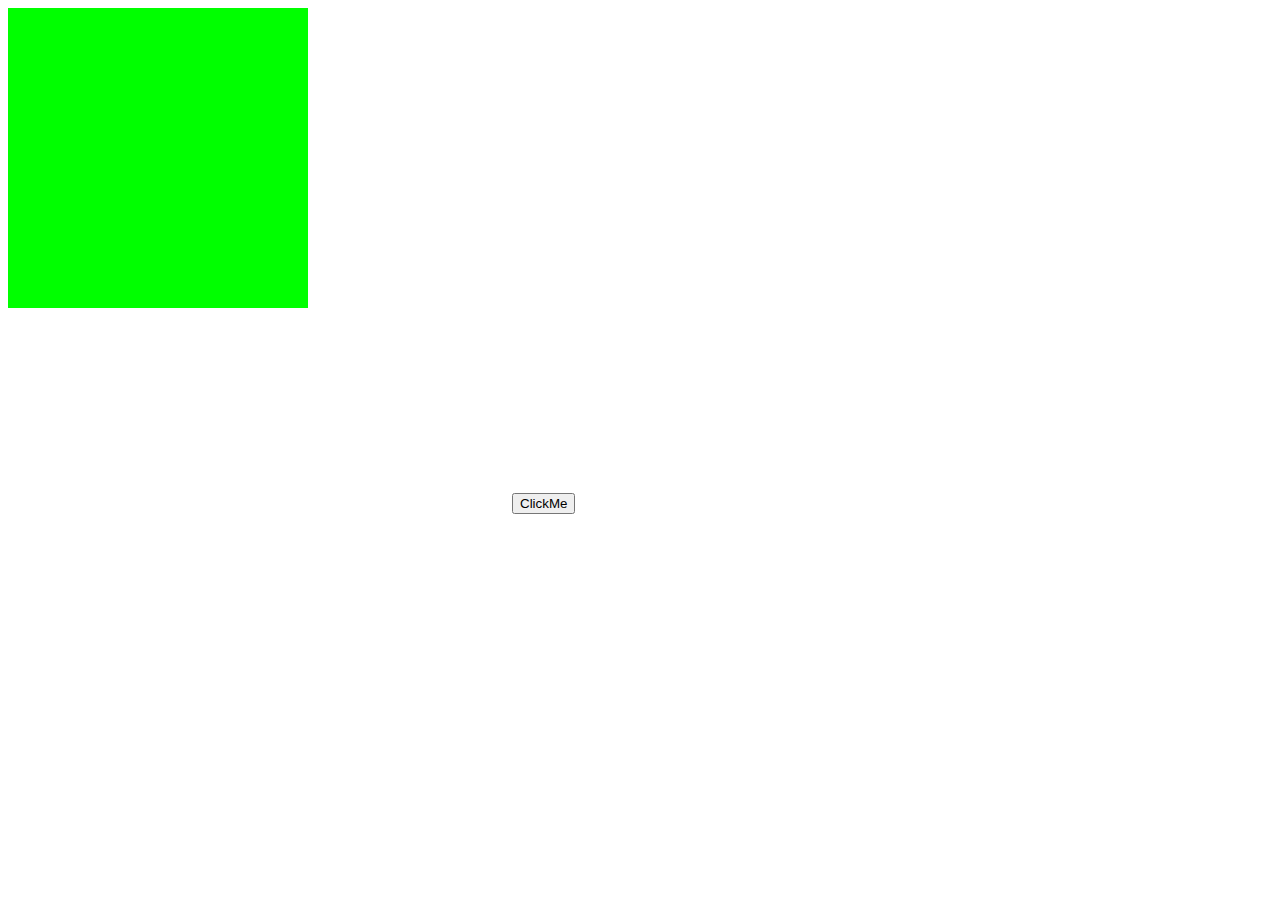
<file: TP1/EJ3/index.html>
<!DOCTYPE html>
<html lang="en">
<head>
    <meta charset="UTF-8">
    <meta name="viewport" content="width=device-width, initial-scale=1.0">
    <title>PRACTICO 1 EJ2</title>
</head>
<body>
   <canvas id="canvas" width="500" height="500">

   </canvas> 
   <button id="btn">ClickMe</button>
</body>
<script type="text/javascript" src="js/script.js"></script>
</html>
</file>
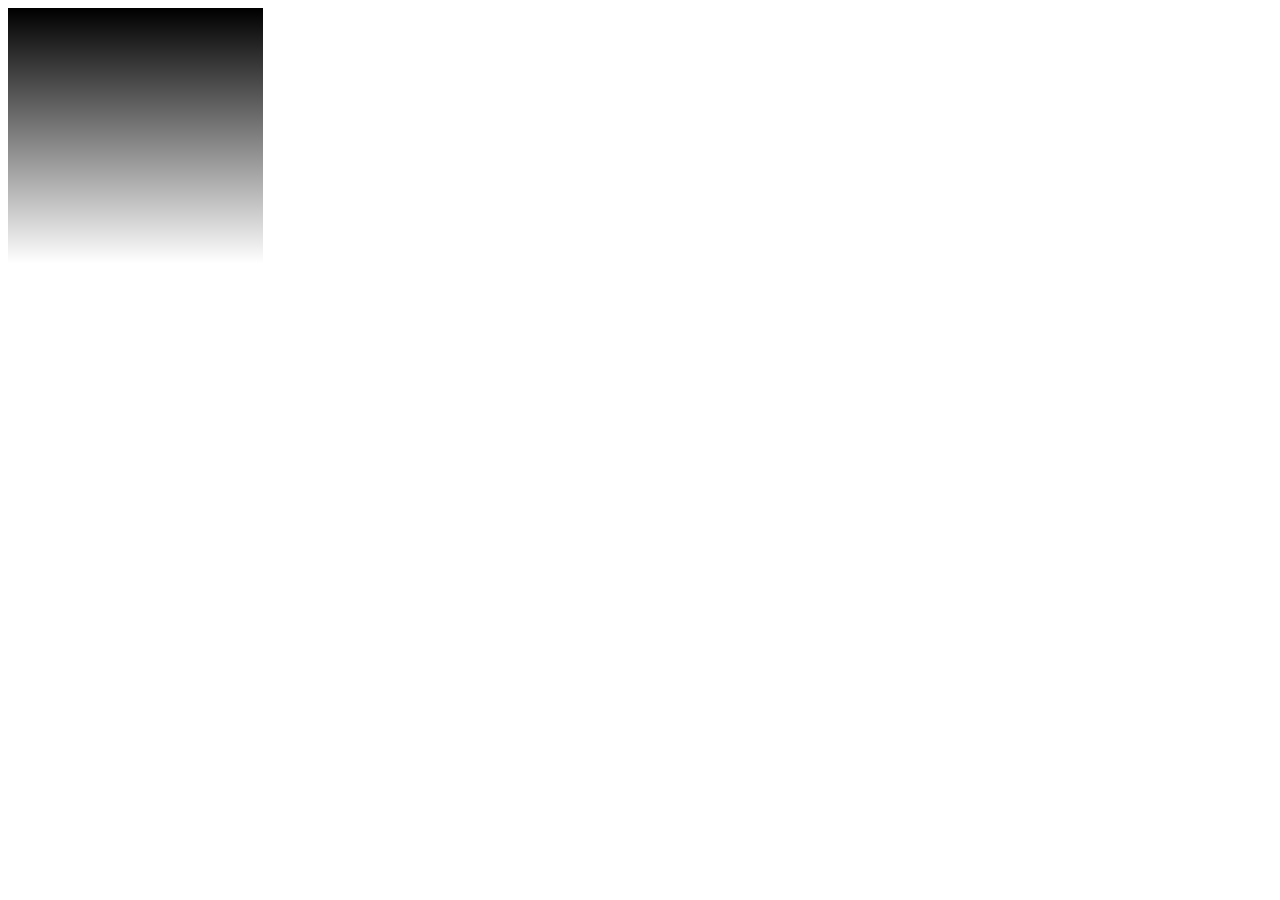
<file: TP1/EJ4/index.html>
<!DOCTYPE html>
<html lang="en">
<head>
    <meta charset="UTF-8">
    <meta name="viewport" content="width=device-width, initial-scale=1.0">
    <title>PRACTICO 1 EJ4</title>
</head>
<body>
   <canvas id="canvas" width="500" height="500">

   </canvas> 
</body>
<script type="text/javascript" src="js/script.js"></script>
</html>
</file>
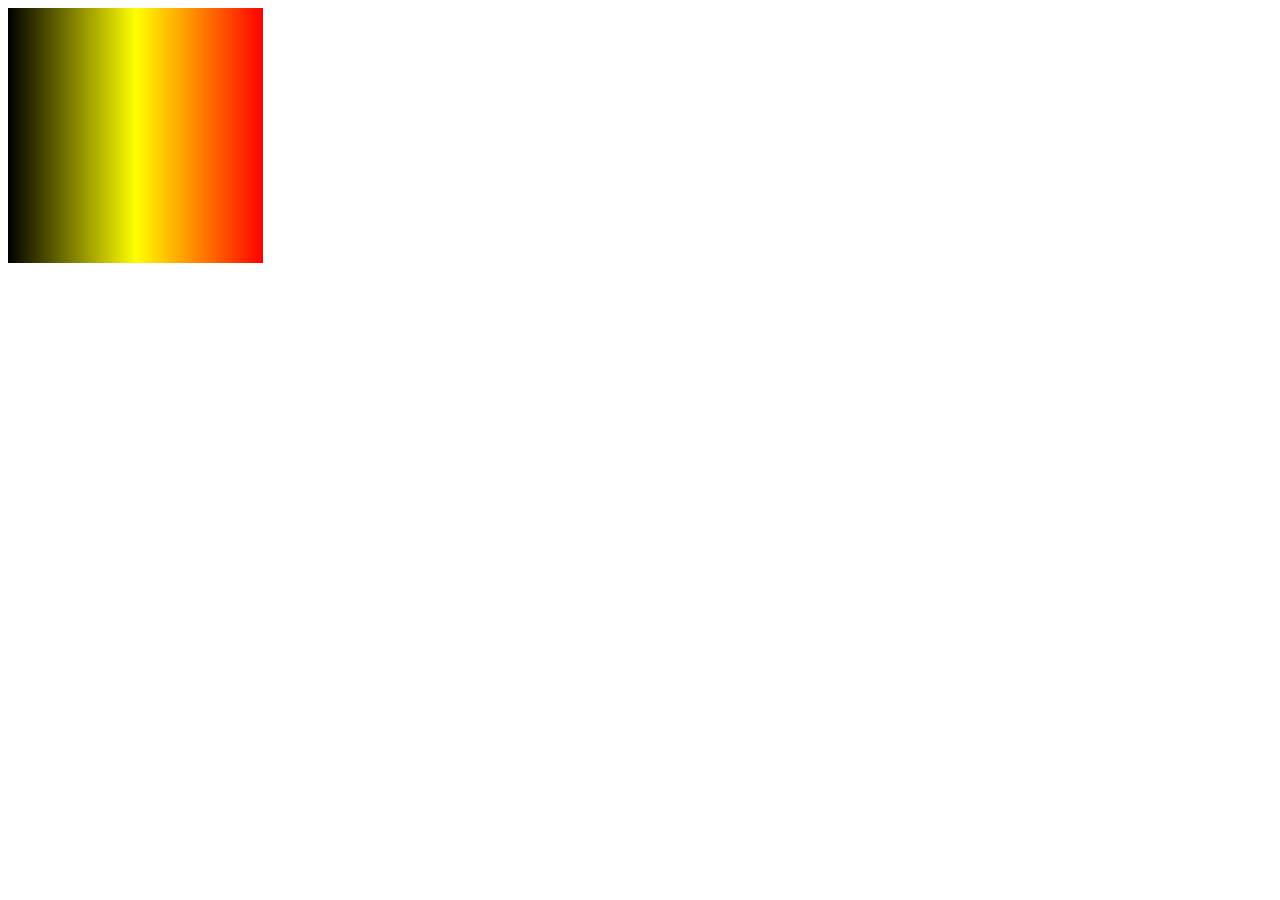
<file: TP1/EJ5/index.html>
<!DOCTYPE html>
<html lang="en">
<head>
    <meta charset="UTF-8">
    <meta name="viewport" content="width=device-width, initial-scale=1.0">
    <title>PRACTICO 1 EJ5</title>
</head>
<body>
   <canvas id="canvas" width="500" height="500">

   </canvas> 
</body>
<script type="text/javascript" src="js/script.js"></script>
</html>
</file>
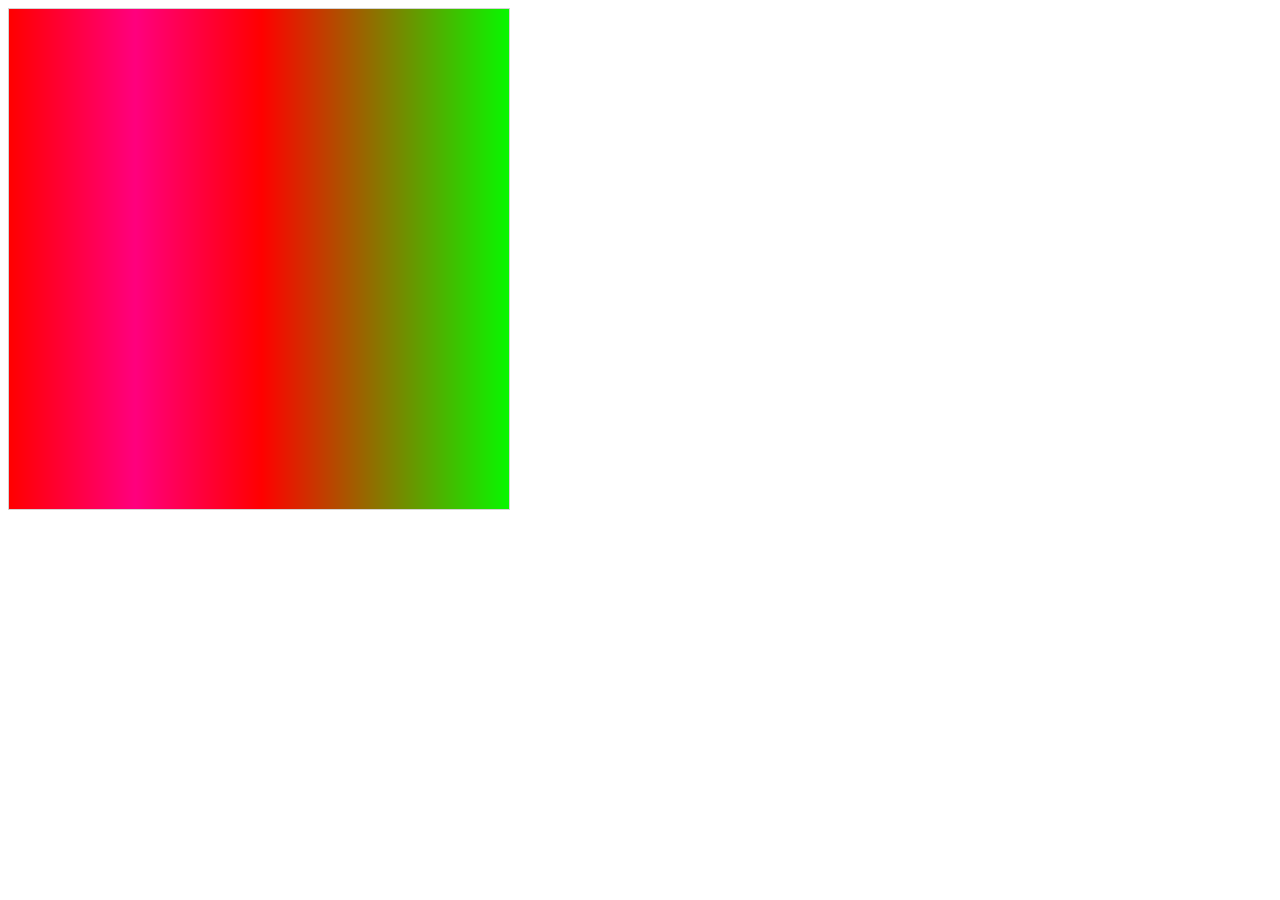
<file: TP1/EJ6/index.html>
<!DOCTYPE html>
<html lang="en">
<head>
    <meta charset="UTF-8">
    <meta name="viewport" content="width=device-width, initial-scale=1.0">
    <title>PRACTICO 1 EJ6</title>
</head>
<body>
   <canvas id="canvas" width="500" height="500" style="border:1px solid #d3d3d3;">

   </canvas> 
</body>
<script type="text/javascript" src="js/script.js"></script>
</html>
</file>
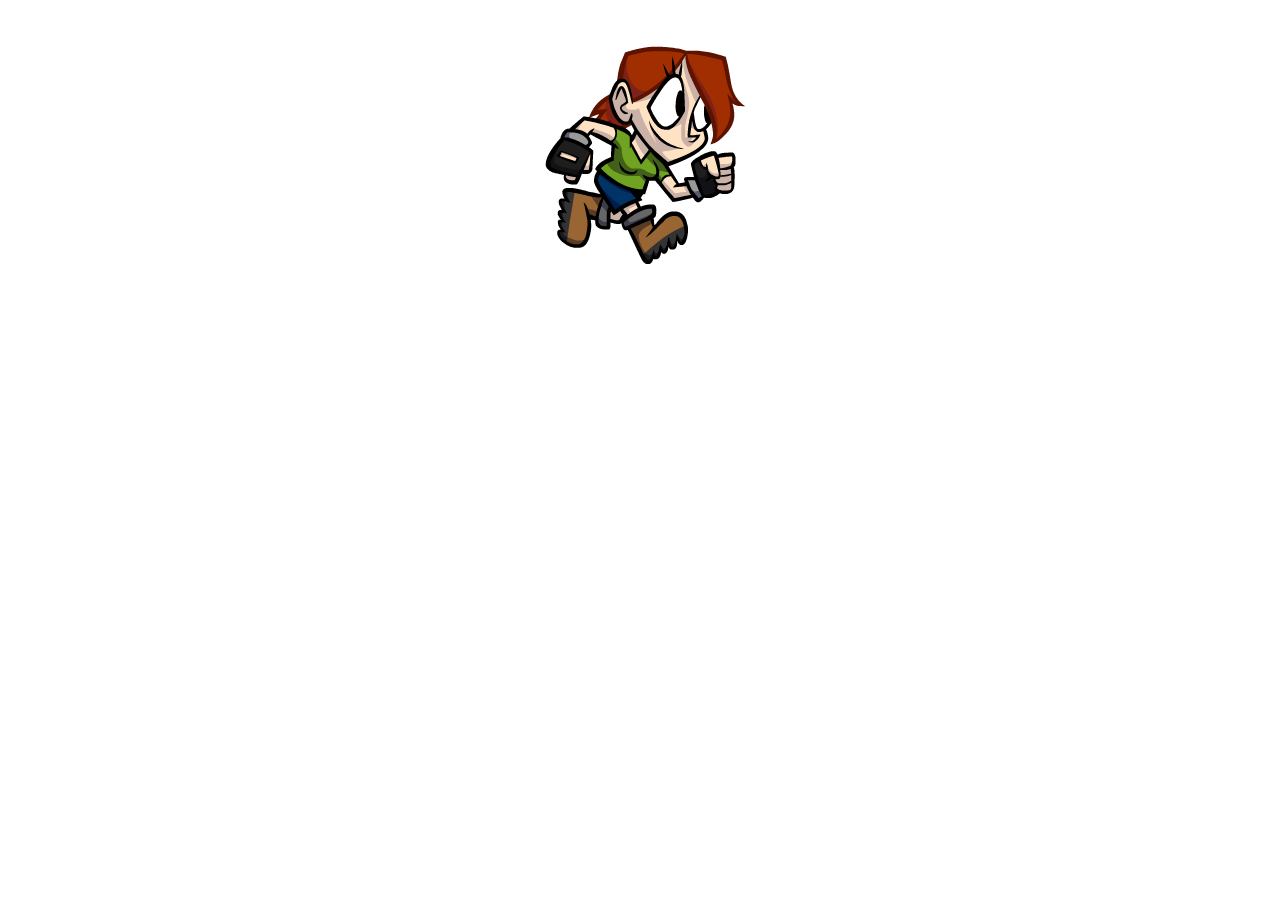
<file: TP3/EJ5/index.html>
<!DOCTYPE html>
<html lang="en">
<head>
    <meta charset="UTF-8">
    <meta name="viewport" content="width=device-width, initial-scale=1.0">
    <title>EJ5</title>
    <link rel="stylesheet" href="./style.css">
</head>
<body>
    <div class="player"></div>
</body>
</html>
</file>
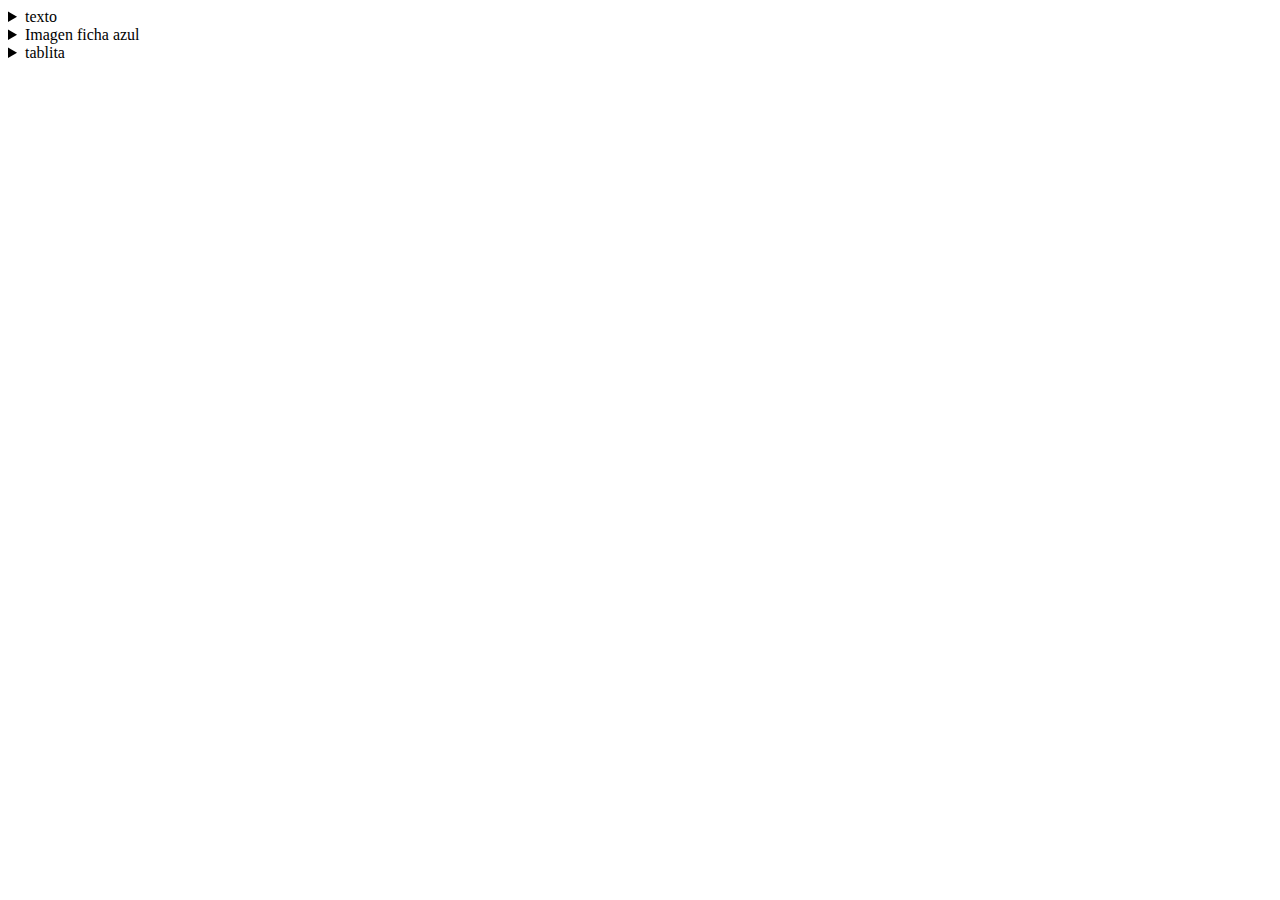
<file: TP3/EJ7/index.html>
<!DOCTYPE html>
<html lang="en">

<head>
    <meta charset="UTF-8">
    <meta name="viewport" content="width=device-width, initial-scale=1.0">
    <title>EJ5</title>
    <link rel="stylesheet" href="style.css">
</head>

<body>
    <div class="container">

        <details>
            <summary>texto</summary>
            <p>Epcot is a theme park at Walt Disney World Resort featuring exciting attractions, international
                pavilions, award-winning fireworks and seasonal special events.</p>
        </details>

        <details>
            <summary>Imagen ficha azul</summary>
            <img src="images/ficha-azul.png" alt="">
        </details>

        <details>
            <summary>tablita</summary>
            <table>
                <tr>
                    <th>Month</th>
                    <th>Savings</th>
                    <th>Month</th>
                    <th>Savings</th>
                    <th>Month</th>
                    <th>Savings</th>
                </tr>
                <tr>
                    <td>January</td>
                    <td>$100</td>
                    <td>January</td>
                    <td>$100</td>
                    <td>January</td>
                    <td>$100</td>
                </tr>
                <tr>
                    <td>January</td>
                    <td>$100</td>
                    <td>January</td>
                    <td>$100</td>
                    <td>January</td>
                    <td>$100</td>
                </tr>
                <tr>
                    <td>January</td>
                    <td>$100</td>
                    <td>January</td>
                    <td>$100</td>
                    <td>January</td>
                    <td>$100</td>
                </tr>
            </table>
        </details>
    </div>
</body>

</html>
</file>
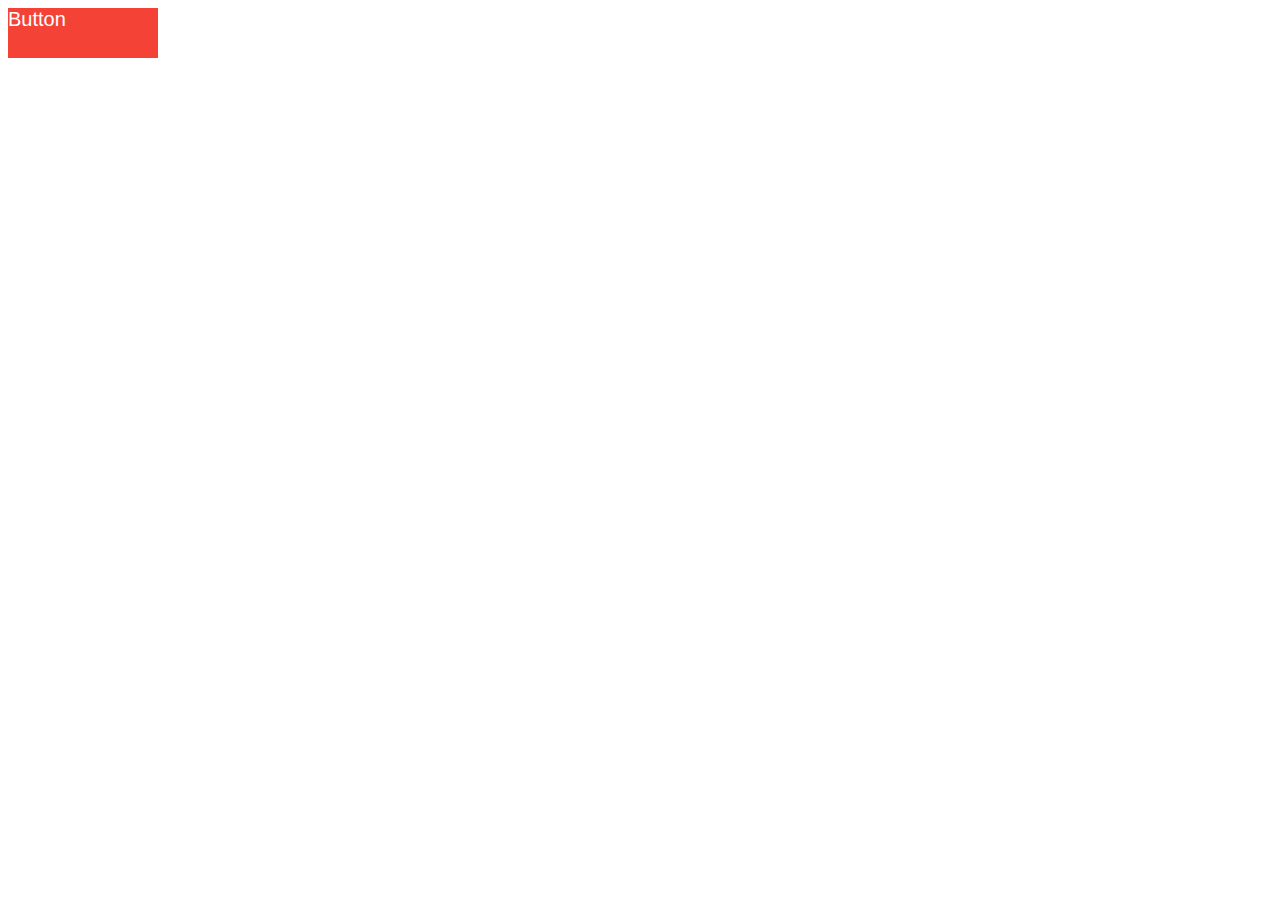
<file: TP3/EJ9/index.html>
<!DOCTYPE html>
<html lang="en">

<head>
    <meta charset="UTF-8">
    <meta name="viewport" content="width=device-width, initial-scale=1.0">
    <title>EJ9</title>
    <link rel="stylesheet" href="style.css">
</head>

<body>
    <div class="container">
        <div class="progress-btn" data-progress-style="fill-back">
            <div class="btn">Button</div>
            <div class="progress"></div>
        </div>
    </div>
</body>
<script src="script.js"></script>

</html>
</file>
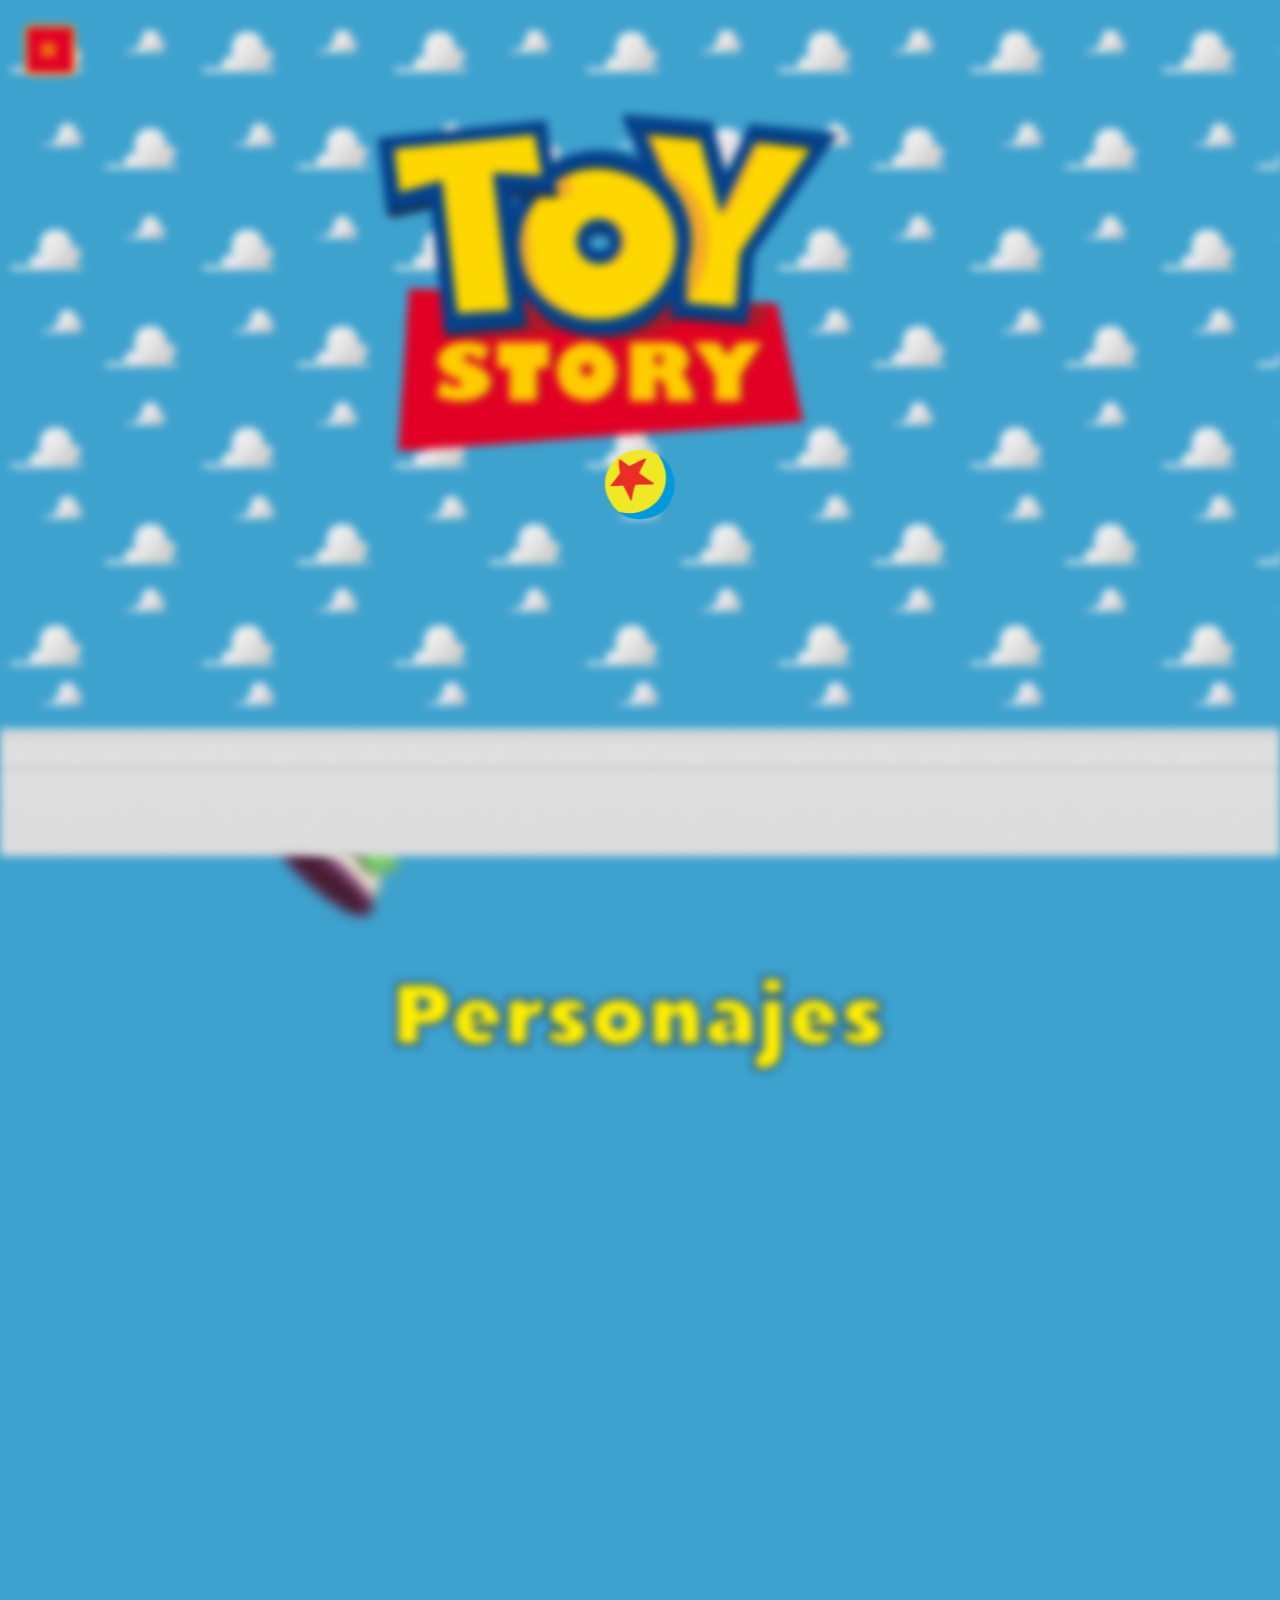
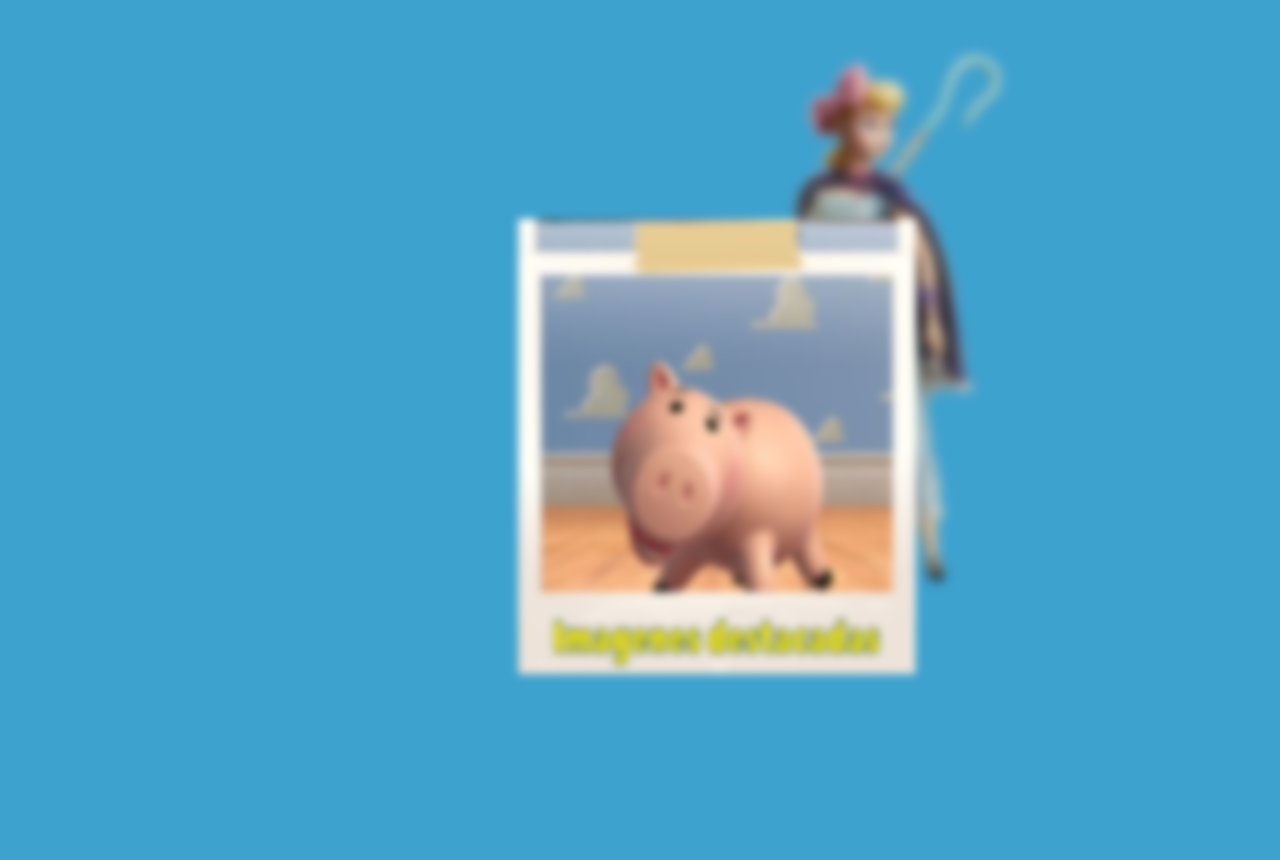
<file: TP3/Entregable/index.html>
<!DOCTYPE html>
<html lang="en">

<head>
    <meta charset="UTF-8">
    <meta name="viewport" content="width=device-width, initial-scale=1.0">
    <title>Toy Story || Inicio</title>
    <link rel="stylesheet" href="./styles/style.css">
    <link rel="shortcut icon" href="./images/icon.ico" />
    <link rel="stylesheet" href="https://cdnjs.cloudflare.com/ajax/libs/font-awesome/4.7.0/css/font-awesome.min.css">
</head>

<body>
    <div class="burger-menu">
        <a href="javascript:void(0);" class="icon" id="menu-input">
            <i class="fa fa-bars"></i>
        </a>
        <div class="transform" id="myLinks">
            <a href="index.html">INICIO</a>
            <a href="events.html">EVENTOS</a>
            <a href="events.html#forum">FORO</a>
            <a href="https://disneylatino.com/">PELICULAS</a>
            <a href="https://preview.disneyplus.com">DISNEY+</a>
            <a href="https://www.pixar.com/">PIXAR</a>
            <a href="https://www.netflix.com">NETFLIX</a>
            <a href="https://aja.disney.com/juegos">JUEGOS</a>
        </div>
    </div>
    <div class="loading hidden"><img src="./images/loading.png" alt=""></div>
    <div class="paralax-hero">
        <div class="big-cloud"></div>
        <div class="small-cloud"></div>

        <div class="logo-container">
            <img id="toy_story_logo" src="./images/logo.png" alt="">
        </div>
    </div>
    <div class="banner-container">
        <div id="countdown"></div>
        <img src="./images/banner-transition.png" alt="">
    </div>
    <div class="floor">
        <img class="players-title" src="./images/players.png" alt="">
        <div class="woodie"></div>
        <div class="pastora"></div>
        <div class="buzz"></div>
        <div class="vaquera"></div>
        <section class="carousel">
            <div class="carousel-img">
                <img src="./images/carousel-framework.png" alt="">
            </div>
        </section>
    </div>

</body>
<script src="./js/script.js"></script>

</html>
</file>
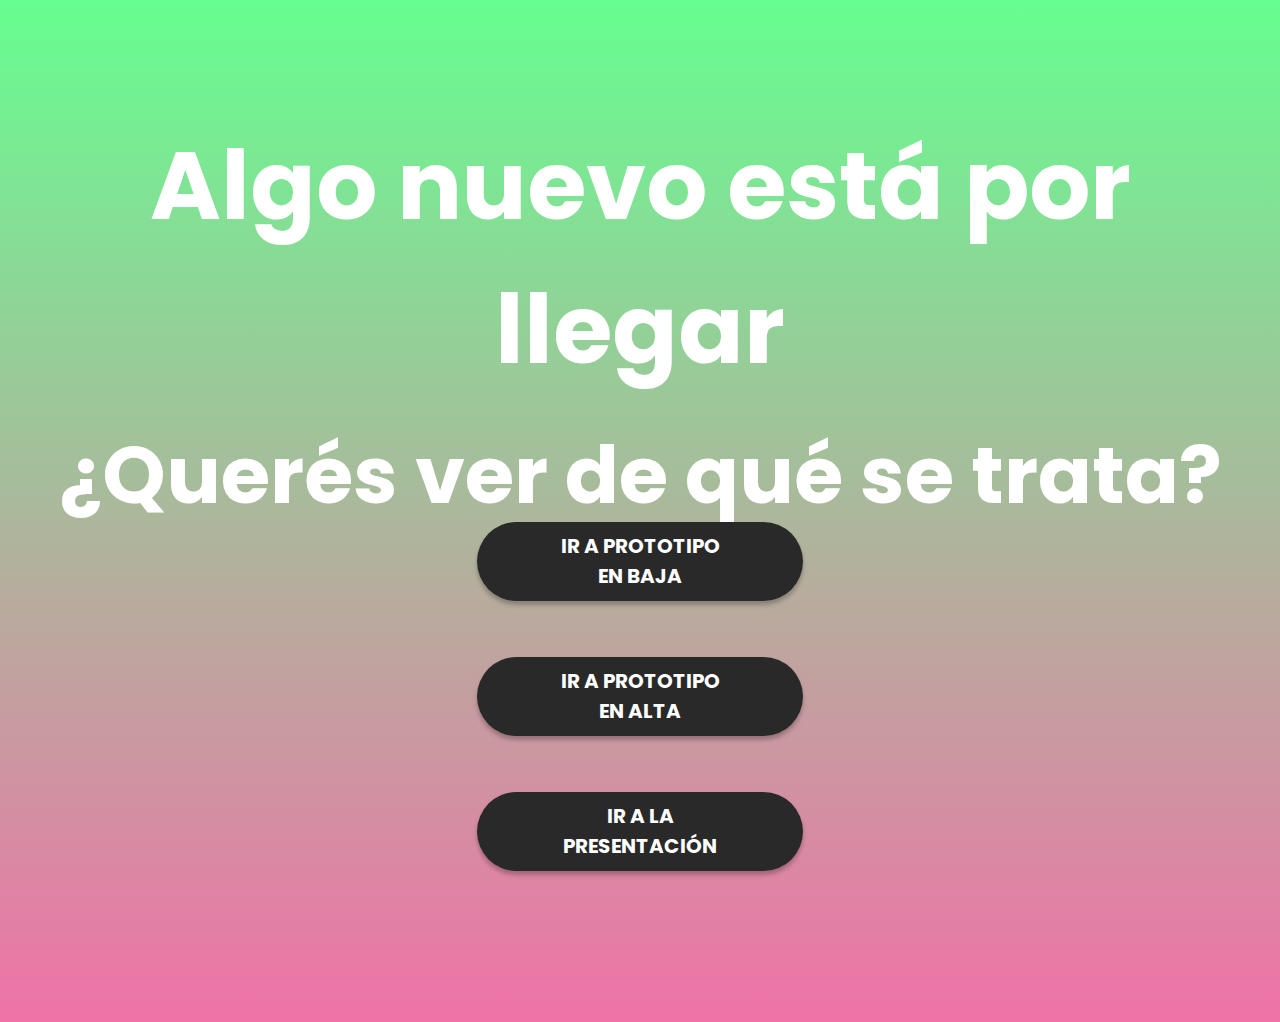
<file: TP4/entregable/index.html>
<!DOCTYPE html>
<html lang="en">
<head>
    <meta charset="UTF-8">
    <meta name="viewport" content="width=device-width, initial-scale=1.0">
    <link rel="stylesheet" href="./styles/style.css">
    <title>SpoilerFive Inc</title>
</head>
<body>
    <h1 class="titulo"> Algo nuevo está por llegar</h1>
    <h2 class="subtitulo"> ¿Querés ver de qué se trata?</h2>
    <a href="https://docs.google.com/document/d/17ow7-rrnmKt03fBDDZvya3msPmJ7fW0s4b_SojFaCnc/edit?usp=sharing" class="btn btn-papel"><span class="btn-content">IR A PROTOTIPO EN BAJA</span></a>
    <a href="https://www.figma.com/file/yJNCllD2rNA2eFDGcNuWkC/Untitled?node-id=199%3A498" class="btn btn-editor"><span class="btn-content">IR A PROTOTIPO EN ALTA</span></a>
    <a href="https://www.figma.com/proto/yJNCllD2rNA2eFDGcNuWkC/Untitled?node-id=9%3A15&scaling=scale-down" class="btn btn-presentacion"><span class="btn-content">IR A LA PRESENTACIÓN</span></a>

</body>
</html>
</file>
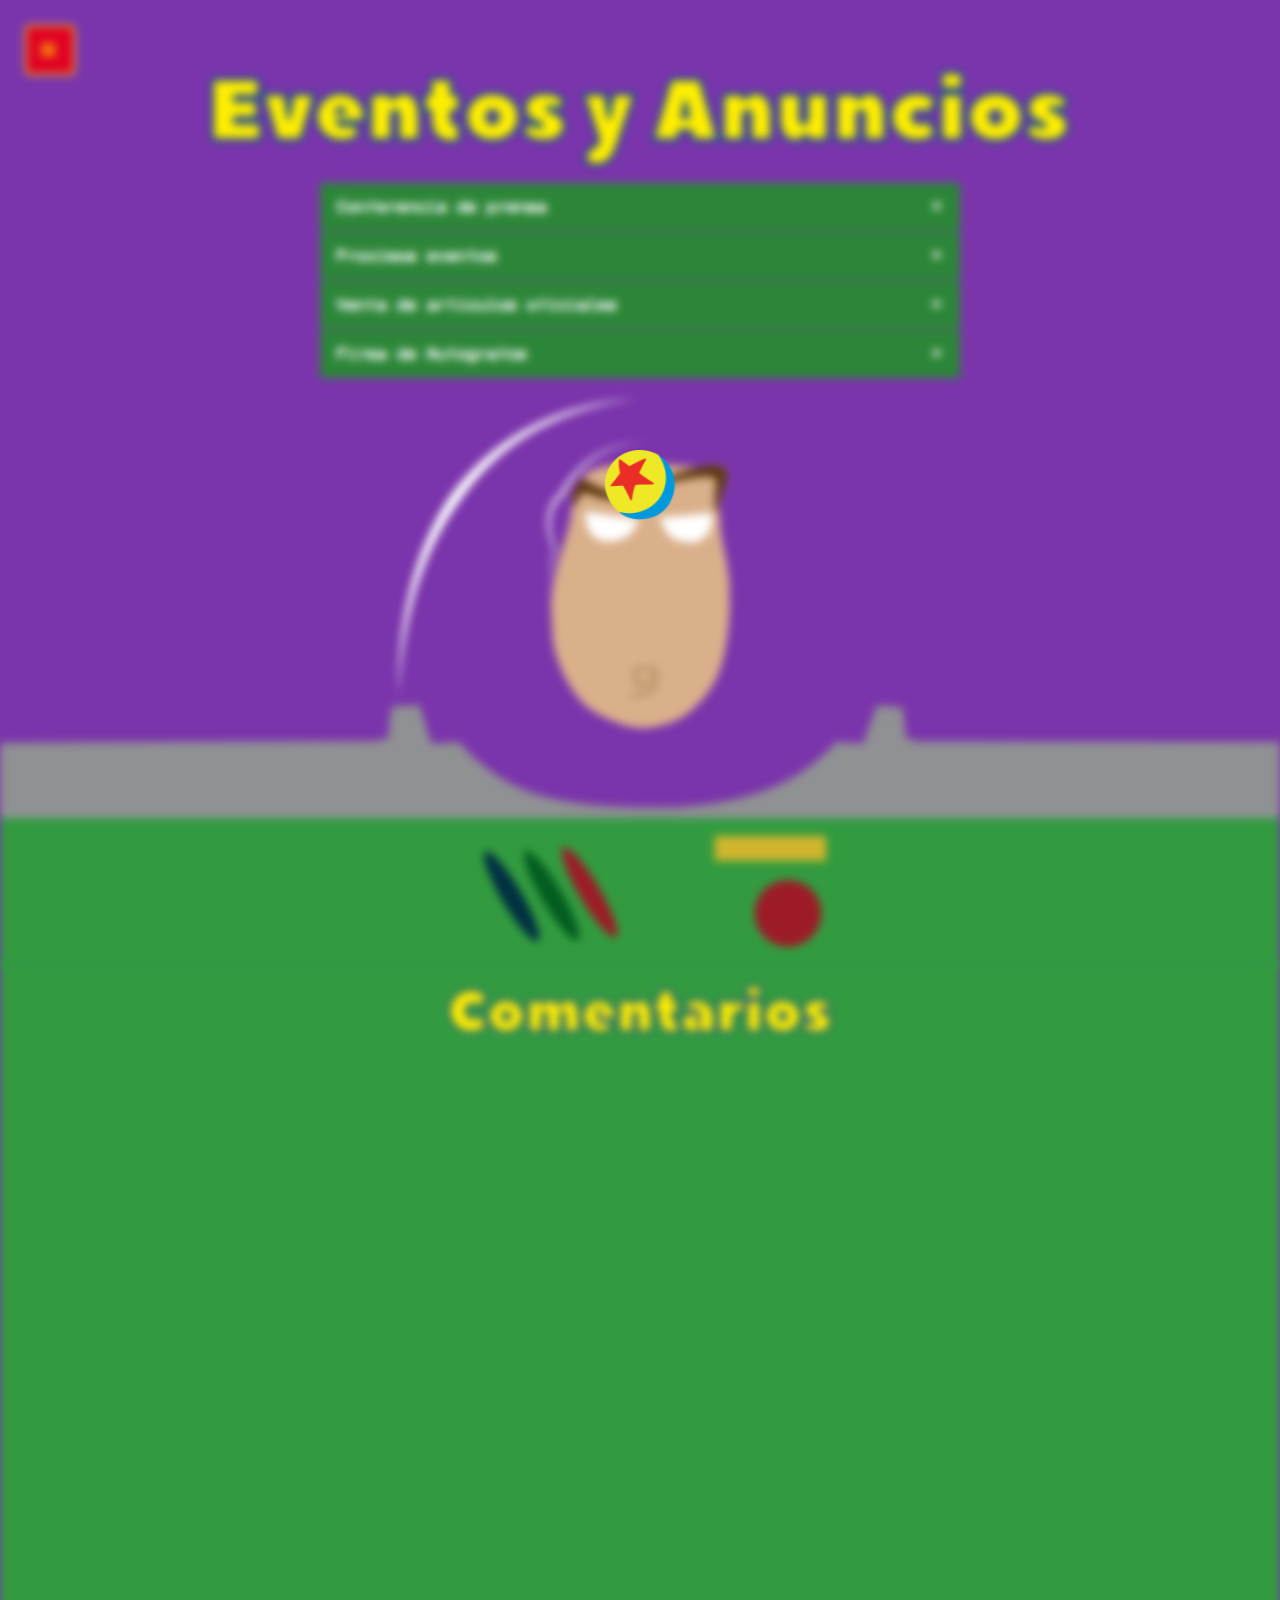
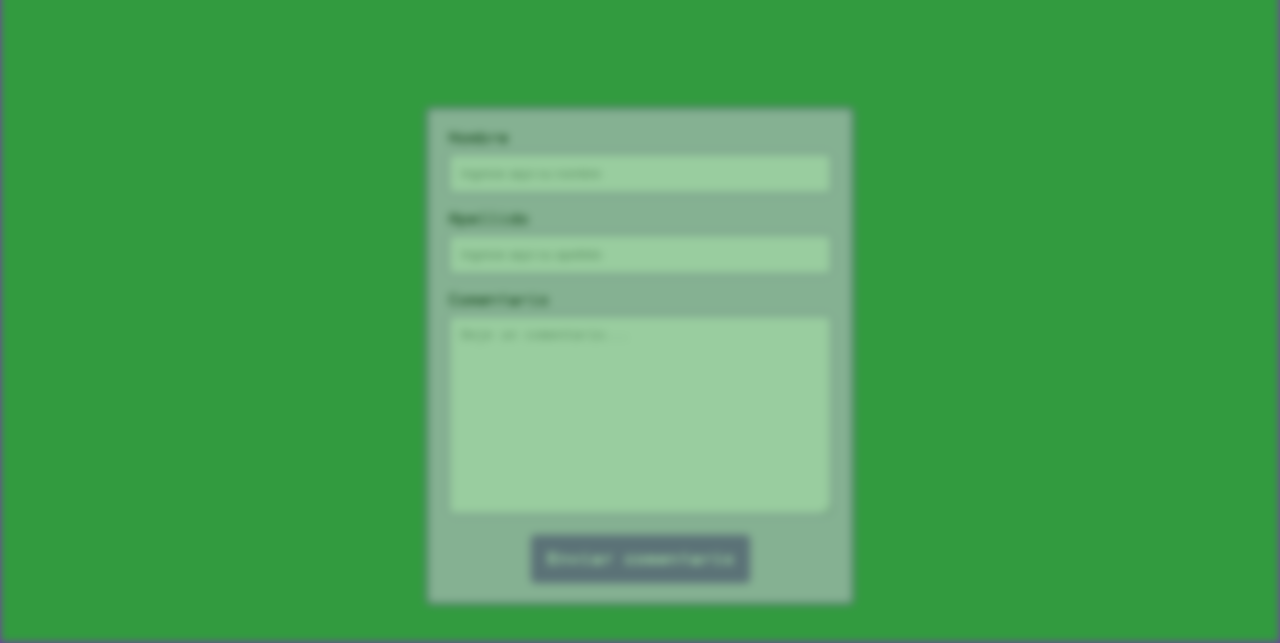
<file: TP3/Entregable/events.html>
<!DOCTYPE html>
<html lang="en">

<head>
    <meta charset="UTF-8">
    <meta name="viewport" content="width=device-width, initial-scale=1.0">
    <title>Toy Story || Eventos</title>
    <link rel="stylesheet" href="./styles/style.css">
    <link rel="shortcut icon" href="./images/icon.ico" />
    <link rel="stylesheet" href="https://cdnjs.cloudflare.com/ajax/libs/font-awesome/4.7.0/css/font-awesome.min.css">
</head>

<body class="events">
    <div class="burger-menu">
        <a href="javascript:void(0);" class="icon" id="menu-input">
            <i class="fa fa-bars"></i>
        </a>
        <div class="transform" id="myLinks">
            <a href="index.html">INICIO</a>
            <a href="events.html">EVENTOS</a>
            <a id="forum-link" href="events.html#forum">FORO</a>
            <a href="https://disneylatino.com/">PELICULAS</a>
            <a href="https://preview.disneyplus.com">DISNEY+</a>
            <a href="https://www.pixar.com/">PIXAR</a>
            <a href="https://www.netflix.com">NETFLIX</a>
            <a href="https://aja.disney.com/juegos">JUEGOS</a>
        </div>
    </div>

    <div class="loading hidden"><img src="./images/loading.png" alt=""></div>

    <div class="acordeon">
        <img src="./images/events_and_anoucements.png" alt="" srcset="">
        <div class="half">
            <div class="tab">
                <input id="tab-one" type="checkbox" name="tabs">
                <label for="tab-one">Conferencia de prensa</label>
                <div class="tab-content">
                    <div class="rotar">
                        <img src="./images/cards/press-conference.png" alt="" srcset="">
                        <p>Lorem ipsum dolor sit amet, consectetur adipisicing elit. Tenetur, architecto, explicabo
                            perferendis nostrum, maxime impedit atque odit sunt pariatur illo obcaecati soluta molestias
                            iure facere dolorum adipisci eum? Saepe, itaque.</p>
                    </div>
                </div>
            </div>
            <div class="tab">
                <input id="tab-two" type="checkbox" name="tabs">
                <label for="tab-two">Proximos eventos</label>
                <div class="tab-content">
                    <div class="rotar">
                        <img src="./images/cards/next-events.png" alt="" srcset="">
                        <p>Lorem ipsum dolor sit amet, consectetur adipisicing elit. Tenetur, architecto, explicabo
                            perferendis nostrum, maxime impedit atque odit sunt pariatur illo obcaecati soluta molestias
                            iure facere dolorum adipisci eum? Saepe, itaque.</p>
                    </div>
                </div>
            </div>
            <div class="tab">
                <input id="tab-three" type="checkbox" name="tabs">
                <label for="tab-three">Venta de articulos oficiales</label>
                <div class="tab-content">
                    <div class="rotar">

                        <img src="./images/cards/merchandasing.png" alt="" srcset="">
                        <p>Lorem ipsum dolor sit amet, consectetur adipisicing elit. Tenetur, architecto, explicabo
                            perferendis nostrum, maxime impedit atque odit sunt pariatur illo obcaecati soluta molestias
                            iure facere dolorum adipisci eum? Saepe, itaque.</p>
                    </div>
                </div>
            </div>
            <div class="tab">
                <input id="tab-four" type="checkbox" name="tabs">
                <label for="tab-four">Firma de Autografos</label>
                <div class="tab-content">
                    <div class="rotar">

                        <img src="./images/cards/atographs.png" alt="" srcset="">
                        <p>Lorem ipsum dolor sit amet, consectetur adipisicing elit. Tenetur, architecto, explicabo
                            perferendis nostrum, maxime impedit atque odit sunt pariatur illo obcaecati soluta molestias
                            iure facere dolorum adipisci eum? Saepe, itaque.</p>
                    </div>
                </div>
            </div>
        </div>
    </div>

    <div class="transition-container">
        <img src="./images/transition-events.png" alt="">
    </div>
    <section id="forum">
        <img class="coment-title" src="./images/coments.png" alt="" srcset="">
        <div class="comentarios">
            <p class="cajaPar"><span class="username">Pabloka:</span> Muy bueno el evento pasado!!</p>
            <p class="cajaImpar"><span class="username">Triki-Triki:</span> La cuatro me parecio innecesaria</p>
            <p class="cajaPar"><span class="username">JedY-BoY:</span> No entendi la 3, el resto re buenas</p>
            <p class="cajaImpar"><span class="username">Gulian:</span> Mira, la uno y la dos son las mejores, que se yo!
            </p>
            <p class="cajaPar"><span class="username">SSAAMMAA:</span> Cuanta nostalgia viejo, los productos son lo
                mas!!!</p>
            <p class="cajaImpar"><span class="username">Rubicon:</span> Encontre muchos errores en la escena que se
                suben al avion en la 2 :( </p>
            <p class="new-box cajaPar hidden">
                <span id="user-coment" class="username"></span>
                <span id="new-coment"></span>
            </p>
        </div>
        <div class="form-coment">
            <form>

                <label for="fname">Nombre</label>
                <input type="text" id="fname" name="firstname" placeholder="Ingrese aqui su nombre">

                <label for="lname">Apellido</label>
                <input type="text" id="lname" name="lastname" placeholder="Ingrese aqui su apellido">

                <label for="subject">Comentario</label>
                <textarea id="subject" name="subject" placeholder="Deje un comentario..."
                    style="height:200px"></textarea>
                <div class="container-btn"><a href="#" class='btn'>Enviar comentario</a></div>
            </form>
        </div>
    </section>
</body>
<script src="./js/script_events.js"></script>

</html>
</file>
<file: TP3/EJ5/style.css>
.player{
    height: 256px;
    width: 256px;
    background-image: url(./spritestrip.png);
    margin: 0 auto;
    animation: caminar 0.5s steps(6) infinite;
}

@keyframes caminar{
    0%{background-position: 0px;}
    100%{background-position: 1536px;}

}
</file>
<file: TP3/EJ7/style.css>
details[open] summary~* {
    animation: sweep .5s linear;
}

@keyframes sweep {
    0% {
        opacity: 0;
        margin-left: -10px
    }
    100% {
        opacity: 1;
        margin-left: 0px
    }
}

details:hover {
    background: rgba(0, 255, 0, 0.15);
    transition: all 1s ease;
}

table, th, td {
    border: 1px solid black;
  }
</file>
<file: TP3/EJ9/style.css>
.progress-btn {
	position: relative;
	width: 150px;
	height: 50px;
	display: inline-block;
	background: #f44336;
	font-family: "RobotoDraft","Roboto",sans-serif;
	color: #fff;
	font-weight: normal;
	font-size: 20px;
	transition: all 0.4s ease;
}

.progress-btn .progress {
	width: 0%;
	background: #D32F2F;
	opacity: 0;
	transition: all 0.3s ease;
}

.progress-btn.active .progress {
	opacity: 1;
	animation: progress-anim 10s ease 0s;
}

@keyframes progress-anim {
	0% {
		width: 0%;
	}
	5% {
		width: 0%;
	}
	10% {
		width: 15%;
	}
	30% {
		width: 40%;
	}
	50% {
		width: 55%;
	}
	80% {
		width: 100%;
	}
	95% {
		width: 100%;
	}
	100% {
		width: 0%;
	}
}
</file>
<file: TP3/Entregable/styles/style.css>
@font-face {
    font-family: 'toy-story-font';
    src: URL('../fonts/MODENINE.TTF') format('truetype');
}

html {
    scroll-behavior: smooth;
}

body {
    background-color: #3ea2cf;
    margin: 0;
    min-height: 100vh;
    height: 100%;
}

.paralax-hero {
    display: flex;
    position: absolute;
    top: 0;
    left: 0;
    width: 100%;
    height: 100%;
    align-items: center;
    justify-content: center;
    overflow: hidden;
    perspective: 400px;
}

.logo-container {
    width: 50%;
    top: 8%;
    position: absolute;
    margin: 0 auto;
    z-index: 3;
}

#toy_story_logo {
    height: 90%;
    width: 90%;
    transform: scale(0.8) translate3d(0, 0, -200px);
    object-fit: cover;
}

.big-cloud, .small-cloud {
    width: 100%;
    top: 0;
    left: 0;
    position: absolute;
    background-repeat: repeat;
    background-size: 15%;
}

.small-cloud {
    height: 775px;
    background-image: url("../images/clouds_small.png");
    animation: movimiento 75s infinite linear;
    z-index: 1;
}

.big-cloud {
    height: 720px;
    background-image: url("../images/clouds_big.png");
    animation: movimiento 45s infinite linear;
    z-index: 2;
}

.banner-container {
    width: 100%;
    position: absolute;
    top: 81%;
    z-index: 5;
    text-align: center;
}

.banner-container>img {
    width: 100%;
}

#countdown {
    position: absolute;
    top: 44%;
    left: 50%;
    transform: translateX(-50%);
    font-family: toy-story-font;
    color: #e10024;
    font-weight: bolder;
    font-size: 235%;
    width: 100%;
}

/* menu hamburguesa */

.burger-menu {
    width: 15%;
    overflow: hidden;
    background-color: rgba(97, 95, 95, 0);
    position: fixed;
    top: 25px;
    margin-left: 25px;
    z-index: 999;
}

.transform {
    visibility: hidden;
}

.transform-active {
    visibility: visible;
    height: 100%;
    width: 100%;
}

.burger-menu a {
    width: 40%;
    padding: 8px 8px;
    color: #fed700;
    background-color: #05428a;
    font-family: toy-story-font;
    text-decoration: none;
    font-size: 17px;
    display: block;
}

.burger-menu a:hover {
    color: #f4aa28;
    background-color: #162f51;
}

#menu-input {
    width: 2vh;
    border-radius: 5px 5px;
    padding: 14px 14px;
    border: 2px solid #fed700;
}

.burger-menu a.icon {
    background: #e10024;
    color: #fed700;
    top: 0;
}

#menu-input:hover {
    background-color: #ac001d;
    color: #f4aa28;
}

.active {
    background-color: #631414;
    color: white;
}

.loading {
    display: flex;
    position: sticky;
    top: 50%;
    justify-content: center;
    align-items: center;
    z-index: 9999;
}

.loading>img {
    height: 70px;
    width: 70px;
    animation: loading 2s infinite ease-in-out;
    transform-origin: 50%;
}

/* FLOOR */

.floor {
    overflow: hidden;
    display: inline;
    position: absolute;
    top: 90%;
    width: 100%;
    height: 1650px;
    background-image: url("../images/floor.png");
    background-repeat: no-repeat;
    background-size: 100%;
    background-attachment: fixed;
}

.floor>div {
    display: inline-block;
    width: 400px;
    height: 700px;
    filter: blur(4px);
    background-size: 90%;
    background-repeat: no-repeat;
    animation: zoomOut 3s forwards;
}

.floor>div:hover {
    animation: zoomIn 3s forwards;
}

.woodie {
    background-image: url("../images/woodie.png");
    top: 10%;
    right: 111%;
    overflow: hidden;
    position: absolute;
    background-size: contain;
}

.buzz {
    background-image: url("../images/buzz.png");
    right: 51%;
    top: -27%;
    overflow: hidden;
    position: absolute;
    background-size: contain;
}

.vaquera {
    background-image: url("../images/vaquera.png");
    top: 10%;
    left: 111%;
    overflow: hidden;
    position: absolute;
    background-size: contain;
}

.pastora {
    background-image: url("../images/pastora.png");
    top: 48%;
    left: 51%;
    overflow: hidden;
    position: absolute;
    background-size: contain;
}

/*CARROUSELL*/

.carousel {
    position: relative;
    left: 36%;
    top: 55%;
    width: 512px;
    height: 512px;
    overflow: hidden;
    z-index: 30;
}

.carousel-img {
    background-image: url("../images/carousel-img.png");
    background-repeat: repeat-x;
    animation: desplazar 24s ease-in-out infinite;
    animation-delay: 0s;
    width: 397px;
    height: 477px;
    position: absolute;
    z-index: 29;
    overflow: hidden;
    left: 50%;
    transform: translateX(-50%);
}

.carousel-img img {
    position: absolute;
    left: 50%;
    transform: translateX(-50%);
}

.players-title {
    position: relative;
    top: 10%;
    left: 50%;
    transform: translateX(-50%);
}

/*EVENTOS*/

.events {
    background-color: #7b35ac;
}

/*ACORDEON*/

.acordeon {
    display: flex;
    justify-content: center;
    align-items: center;
    flex-direction: column;
    font-family: toy-story-font;
    z-index: 2;
}

.half {
    float: left;
    width: 50%;
    padding: 1em 1em;
}

.tab {
    position: relative;
    margin-bottom: 1px;
    width: 100%;
    color: #fff;
    overflow: hidden;
}

.tab input {
    position: absolute;
    opacity: 0;
    z-index: -1;
}

.tab label {
    position: relative;
    display: block;
    padding: 0 0 0 1em;
    background: #2c8638;
    font-weight: bold;
    line-height: 3;
    cursor: pointer;
    transition: all 0.5s ease-in-out;
}

.tab label:hover {
    background: #246e2e;
    transition: all 0.5s ease-in-out;
}

.blue label {
    background: #2980b9;
}

.tab-content {
    max-height: 0;
    overflow: hidden;
    background: #30973e;
    transition: max-height .35s;
}

.rotar {
    display: flex;
}

.rotar img {
    margin: 5%;
    width: 80%;
    border-radius: 15px 15px;
    transition: all .7s ease;
    transform: perspective(600px);
    transform-origin: 100% 50%;
    transform-style: preserve-3d;
    perspective: 400px;
}

.rotar img:hover {
    transform: perspective(2000px) rotateY(35deg);
}

.rotar p {
    align-self: center;
    font-family: Arial, Helvetica, sans-serif;
    margin: 1em;
}

.tab input:checked~.tab-content {
    max-height: 100vh;
}

.tab label::after {
    position: absolute;
    right: 0;
    top: 0;
    display: block;
    width: 3em;
    height: 3em;
    line-height: 3;
    text-align: center;
    transition: all .35s;
}

.tab input[type=checkbox]+label::after {
    content: "+";
}

.tab input[type=radio]+label::after {
    content: "\25BC";
}

.tab input[type=checkbox]:checked+label::after {
    transform: rotate(315deg);
}

.tab input[type=radio]:checked+label::after {
    transform: rotateX(180deg);
}

/*Transition banner*/

.transition-container img {
    width: 100%;
    z-index: 9999;
    margin-bottom: -1%;
}

/* COMENTARIOS*/

#forum {
    padding-top: 2%;
    height: 100%;
    background-color: #329b3f;
    display: flex;
    justify-content: center;
    flex-direction: column;
    align-content: space-around;
    width: 100%;
}

.coment-title {
    width: 30%;
    align-self: center;
    margin-bottom: 2%;
}

.form-coment {
    border-radius: 5px;
    background-color: #d7c8e4;
    border: 2px solid #7b35ac;
    padding: 20px;
    width: 30%;
    align-self: center;
    margin: 3%;
    opacity: 0.5;
}

input[type=text], select, textarea {
    width: 100%;
    padding: 12px;
    border: 1px solid #7b35ac;
    border-radius: 5px;
    box-sizing: border-box;
    margin-top: 6px;
    margin-bottom: 16px;
    resize: vertical;
}

.container-btn {
    display: flex;
    justify-content: center;
    align-items: center;
}

.btn {
    background-color: #854aaf;
    color: white;
    font-family: toy-story-font;
    position: relative;
    padding: 15px;
    text-align: center;
    letter-spacing: 1px;
    transition: all 500ms cubic-bezier(0.6, -0.28, 0.735, 0.045);
    border-radius: 4px;
    font-weight: 600;
    overflow: hidden;
    border: 1px solid #7b35ac;
    text-decoration: none;
}

.btn:hover {
    background-color: #7019af;
}

.btn-progress {
    width: 500px;
    color: transparent;
}

.btn-fill:after {
    content: '';
    background: #10c425;
    position: absolute;
    top: 0;
    left: 0;
    height: 100%;
    width: 100%;
    transform: scaleX(0);
    transform-origin: 0;
    display: block;
    animation: fill 3.2s linear forwards;
}

.btn-complete {
    padding: 10px;
    width: 50px;
    color: #fff;
    pointer-events: none;
}

.btn-complete:after {
    font-family: FontAwesome;
    content: "\f00c";
    color: #fff;
    height: 100%;
    padding-left: 3px;
    position: absolute;
    top: 0;
    left: 0;
    right: 0;
    display: flex;
    justify-content: center;
    align-items: center;
    background: #10c425;
}

form label {
    color: #000;
    font-weight: 400;
    font-family: toy-story-font;
}

/*Caja de comentarios*/

.comentarios {
    width: 70%;
    align-self: center;
}

.cajaPar, .cajaImpar {
    font-family: Century Gothic, CenturyGothic, AppleGothic, sans-serif;
    color: #ffffff;
    font-size: 18px;
    font-weight: 400;
    text-align: center;
    background: #a57bc4;
    margin: 0 0 25px;
    overflow: hidden;
    padding: 20px;
    border: 2px solid #7b35ac;
    animation: zoomOutComents 3s forwards;
    opacity: 0;
}

.cajaPar:hover, .cajaImpar:hover {
    background: #9452c4;
    animation: zoomInComents 3s forwards;
}

.cajaPar {
    border-radius: 35px 0px 35px 0px;
}

.cajaImpar {
    border-radius: 0px 35px 0px 35px;
}

.cajaPar:hover {
    border-radius: 0px 35px 0px 35px;
}

.cajaImpar:hover {
    border-radius: 35px 0px 35px 0px;
}

.username {
    color: #000;
    font-weight: 400;
    font-family: toy-story-font;
}

.hidden {
    visibility: hidden;
}

@keyframes fill {
    from {
        transform: scaleX(0);
    }
    to {
        transform: scaleX(1);
    }
}

@keyframes movimiento {
    0% {
        background-position-x: 0px;
    }
    100% {
        background-position-x: -1880px;
    }
}

@keyframes desplazar {
    0% {
        background-position: -4px;
    }
    16% {
        background-position: -383px;
    }
    33% {
        background-position: -770px;
    }
    50% {
        background-position: -1157px;
    }
    66% {
        background-position: -770px;
    }
    82% {
        background-position: -383px;
    }
    100% {
        background-position: -4px;
    }
}

@keyframes zoomOutComents {
    0% {
        width: 100%;
    }
    100% {
        width: 90%;
    }
}

@keyframes zoomInComents {
    0% {
        width: 90%;
    }
    100% {
        width: 100%;
    }
}

@keyframes zoomIn {
    0% {
        filter: blur(4px);
        background-size: 90%;
    }
    100% {
        filter: blur(0px);
        background-size: 100%;
    }
}

@keyframes zoomOut {
    0% {
        filter: blur(0px);
        background-size: 100%;
    }
    100% {
        filter: blur(4px);
        background-size: 90%;
    }
}

@keyframes loading {
    from {
        transform: rotate(0deg);
    }
    to {
        transform: rotate(360deg);
    }
}
</file>
<file: TP4/entregable/styles/style.css>
@font-face {
    font-family: 'Poppins';
    src: URL('../fonts/Poppins-Bold.ttf') format('truetype');
}

body{
    background: linear-gradient(0deg, #F072A7 0%, #66fe90 100%); 
    background-repeat: no-repeat;
    height: 100vh;
    overflow: hidden;

}
.titulo, .subtitulo{
    font-family: Poppins;
    font-style: normal;
    font-weight: bold;
    line-height: 144px;
    text-align: center;
    color: #FFF;
}
.titulo{
    font-size: 96px;
    margin-top: 9%;
}
.subtitulo{
    font-size: 80px;
    margin-top: -5%;
}

.btn{
    position: absolute;
    left: 50%;
    transform: translateX(-50%);
    width: 326px;
    height: 79px;
    background: #292929;
    box-shadow: 0px 4px 4px rgba(0, 0, 0, 0.25);
    border-radius: 100px;
}
.btn-content{
    position: absolute;
    font-size: 20px;
    left: 50%;
    top: 12%;
    transform: translateX(-50%);
    font-family: Poppins;
    font-style: normal; 
    text-align: center;
    color: #FFF;
}
.btn-papel{
    top: 58%;  
}

.btn-editor{
    top: 73%;
}

.btn-presentacion{
    top: 88%;  
}
</file>
